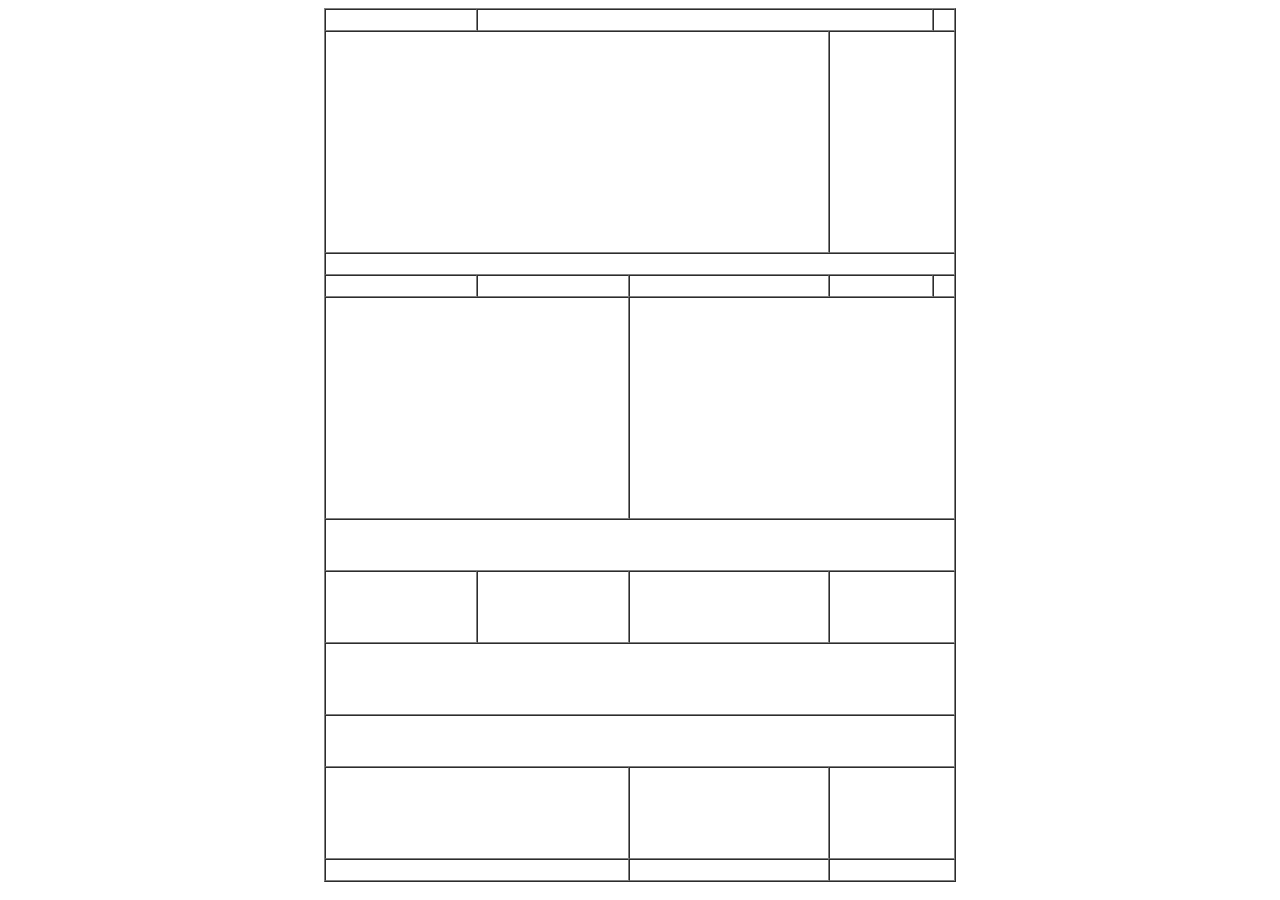
<file: border/index.html>
<!DOCTYPE html>
<html lang="en">
<head>
    <meta charset="UTF-8">
    <meta name="viewport" content="width=device-width, initial-scale=1.0">
    <title>Document</title>
</head>
<body>
    <!-- 5 cols
    12 rol -->

    <table width="50%" border="1px" cellspacing="0" cellpadding="10px" align="center">
        <tr>
            <td width="25%"></td>
            <td colspan="3" width="50%"></td>
            <!-- <td></td> -->
            <!-- <td></td> -->
            <td width="25%"></td>
        </tr>
        <tr>
            <td height="200px" width="60%" colspan="3"></td>
            <!-- <td></td> -->
            <!-- <td></td> -->
            <td height="200px" width="40%" colspan="2"></td>
            <!-- <td></td> -->
        </tr>
        <tr>
            <td colspan="5"></td>
            <!-- <td></td> -->
            <!-- <td></td> -->
            <!-- <td></td> -->
            <!-- <td></td> -->
        </tr>
        <tr>
            <td width="20%"></td>
            <td width="20%"></td>
            <td width="20%"></td>
            <td width="20%"></td>
            <td width="20%"></td>
        </tr>
        <tr>
            <td height="200px" width="30%" colspan="2"></td>
            <!-- <td></td> -->
            <td height="200px" width="70%" colspan="3"></td>
            <!-- <td></td> -->
             <!-- <td></td> -->
        </tr>
        <tr>
            <td height="30px" colspan="5"></td>
            <!-- <td></td> -->
            <!-- <td></td> -->
            <!-- <td></td> -->
            <!-- <td></td> -->
        </tr>
        <tr>
            <td height="50px" width="25%"></td>
            <td height="50px" width="25%"></td>
            <td height="50px" width="25%"></td>
            <td height="50px" colspan="2" width="25%"></td>
            <!-- <td></td> -->
        </tr>
        <tr>
            <td height="50px" colspan="5"></td>
            <!-- <td></td> -->
            <!-- <td></td> -->
            <!-- <td></td> -->
            <!-- <td></td> -->
        </tr>
        <tr>
            <td height="30px" colspan="5"></td>
            <!-- <td></td> -->
            <!-- <td></td> -->
            <!-- <td></td> -->
            <!-- <td></td> -->
        </tr>
        <tr>
            <td height="70px" colspan="2" width="33%"></td>
            <!-- <td></td> -->
            <td height="70px" width="33%"></td>
            <td height="70px" colspan="2" width="33%"></td>
            <!-- <td></td> -->
        </tr>
        <tr>
            <td colspan="2" width="33%"></td>
            <!-- <td></td> -->
            <td width="33%"></td>
            <td colspan="2" width="33%"></td>
            <!-- <td></td> -->
        </tr>
    </table>
</body>
</html>
</file>
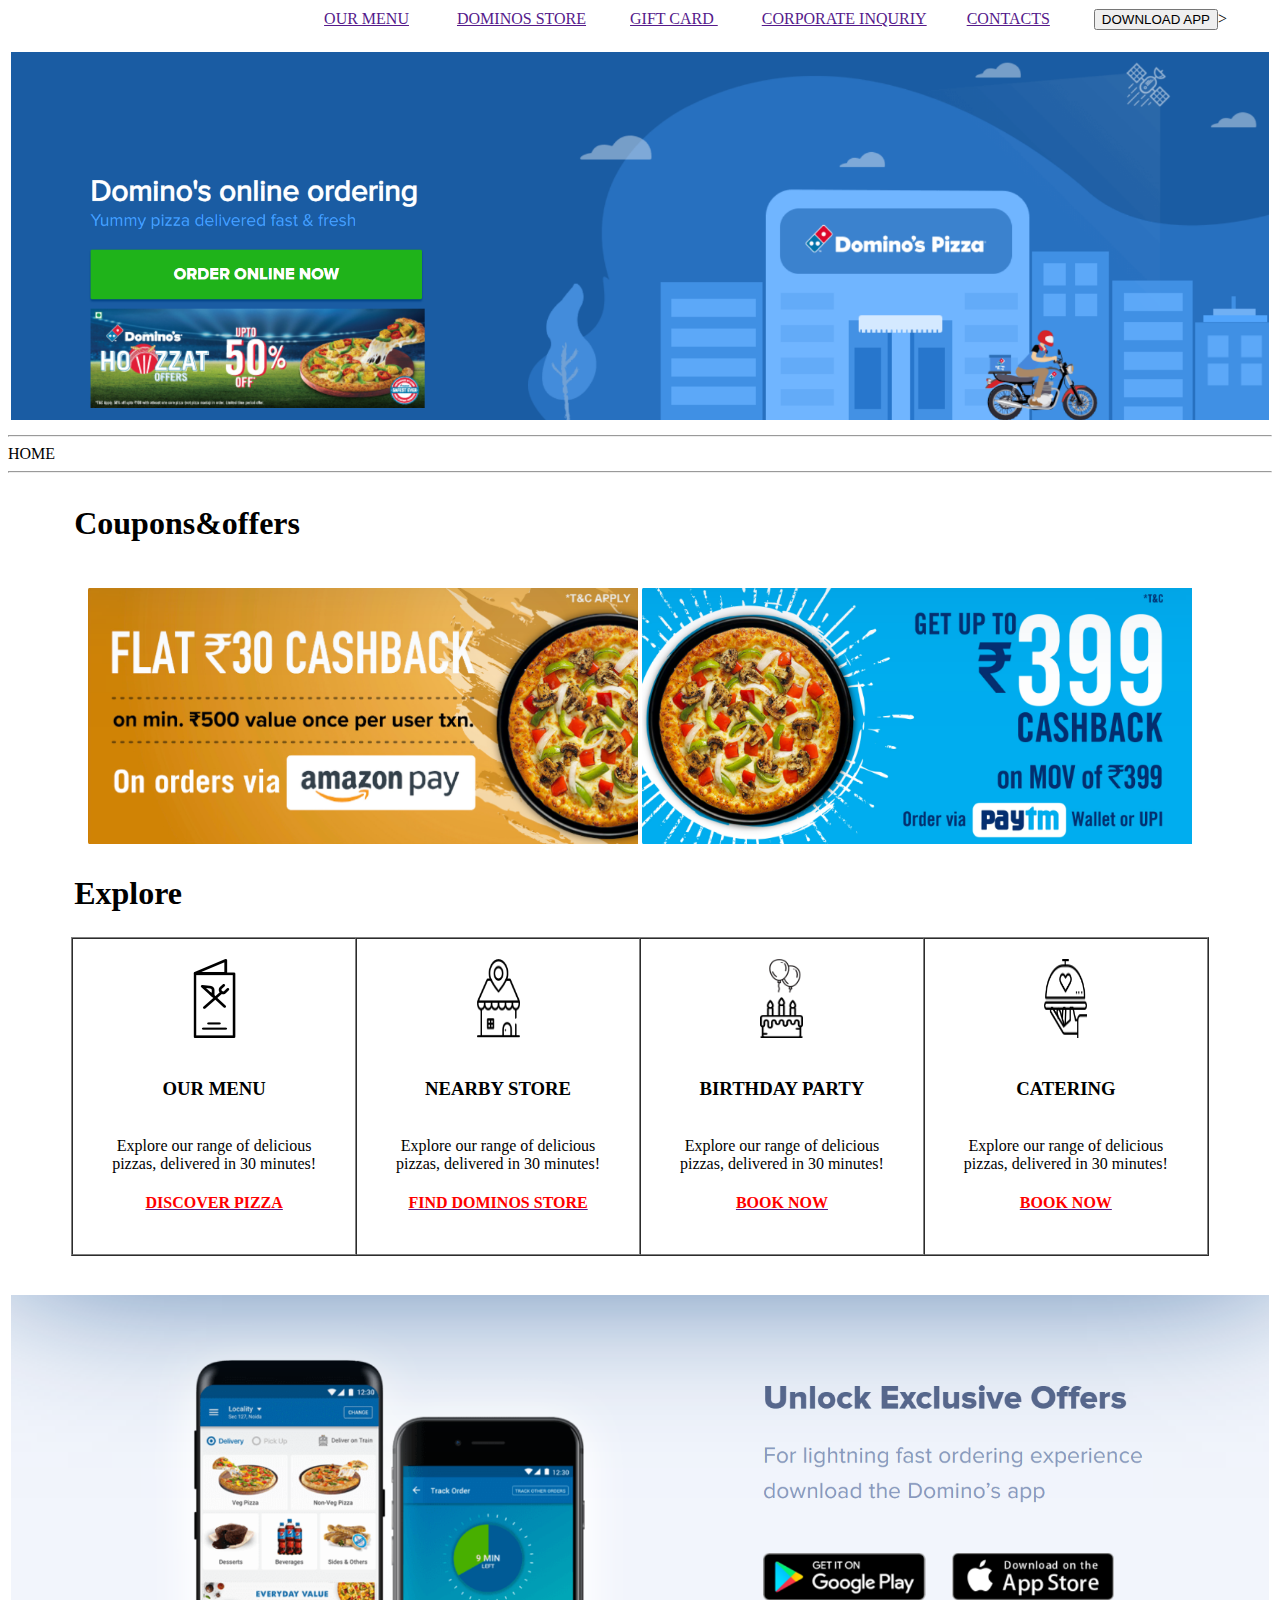
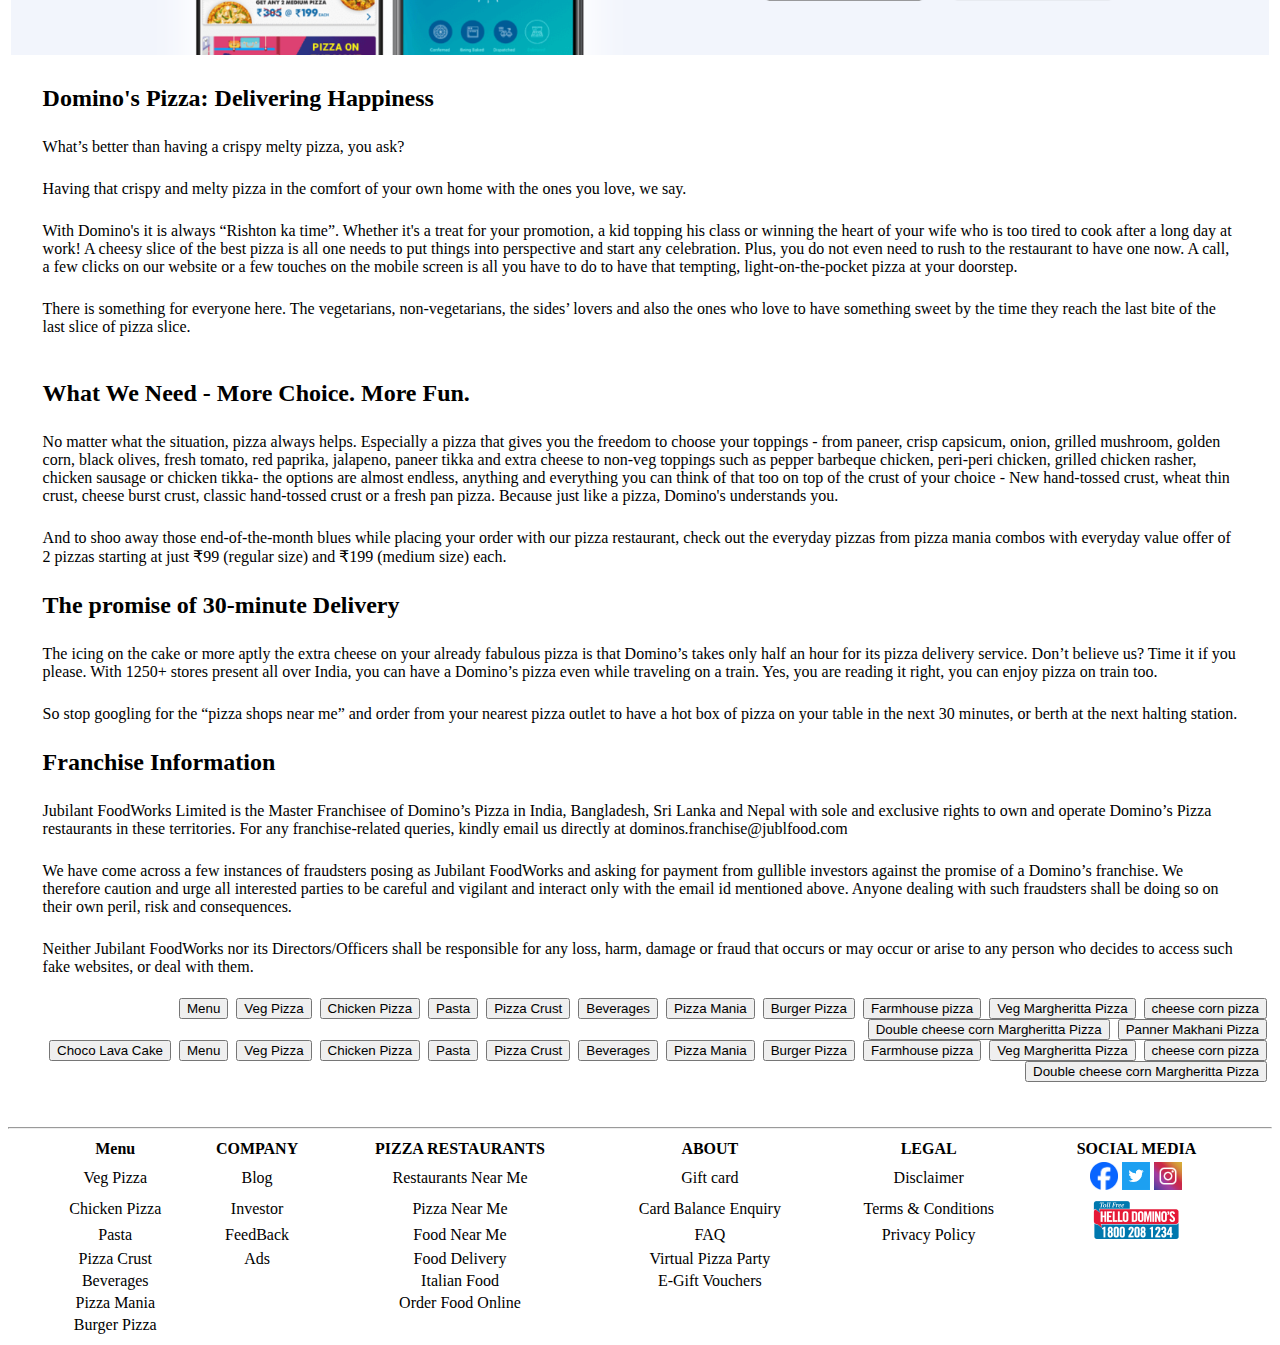
<file: Dominos/index.html>
<!DOCTYPE html>
<html lang="en">
<head>
    <meta charset="UTF-8">
    <meta name="viewport" content="width=device-width, initial-scale=1.0">
    <title>Document</title>
</head>
<body>

    <table cellspacing="0" width="100%">
        <tr align="right">
           <td>
            <a href="">OUR MENU</a>&nbsp; &nbsp; &nbsp;&nbsp;&nbsp;&nbsp;&nbsp;&nbsp;&nbsp;
            <a href="">DOMINOS STORE</a>&nbsp; &nbsp; &nbsp;&nbsp;&nbsp;&nbsp;&nbsp;&nbsp;
            <a href="">GIFT CARD </a>&nbsp; &nbsp; &nbsp;&nbsp;&nbsp;&nbsp;&nbsp;&nbsp;
            <a href="">CORPORATE INQURIY</a>&nbsp; &nbsp; &nbsp;&nbsp;&nbsp;&nbsp;&nbsp;
            <a href="">CONTACTS</a>&nbsp; &nbsp; &nbsp;&nbsp;&nbsp;&nbsp;&nbsp;&nbsp;
            <button>DOWNLOAD APP</button>>&nbsp; &nbsp; &nbsp;&nbsp;&nbsp;&nbsp;&nbsp;&nbsp;&nbsp;
          </td>
       </tr> 
       
        <table> <br>
        <tr>
            <td>
                <img src="img/Img-1.png" alt="" width="100%">
            </td>
        </tr>
      </table> 
      
      <hr>
      <tr>
        <td>HOME</td>
      </tr>
      <hr>

      <table width="90%" align="center"> 
        <tr>
            <td><h1>Coupons&offers</h1></d>
        </tr>
      </table>

      <table width="80%" align="center">
        <tr">
            <td> <img src="img/Img-2.png" alt=""height="256px" width="550px"></td>&nbsp;
            <td><img src="img/Img-3.png" alt="" height="256px" width="550px"></td>&nbsp;
        </tr>
      </table>

      <table width="90%"  align="center"> 
        <tr>
            <td> <h1>Explore</h1></td>
        </tr>
      </table>

      <table width="90%" align="center" border="1px" cellspacing="0" cellpadding="20px">
        <tr align="center">
            <td width="25%">
                <img src="img/Img-4.png" alt="" height="79px" width="43px">
                <br><br>
                <h3>OUR MENU</h3>
                <br>
                Explore our range of delicious pizzas, delivered in 30 minutes! 
                <br>
                <a href=""><h4><font color="red">DISCOVER PIZZA</font></h4></a> 
            </td> 
            
            <td width="25%">
              <img src="img/Img-5.png" alt="" height="79px" width="43px">
              <br><br>
              <h3>NEARBY STORE</h3>
              <br>
              Explore our range of delicious pizzas, delivered in 30 minutes! 
              <br>
              <a href=""><h4><font color="red">FIND DOMINOS STORE</font></h4></a> 
          </td> 

          <td width="25%">
              <img src="img/Img-6.png" alt="" height="79px" width="43px">
              <br><br>
              <h3>BIRTHDAY PARTY</h3>
              <br>
              Explore our range of delicious pizzas, delivered in 30 minutes! 
              <br>
              <a href=""><h4><font color="red">BOOK NOW</font></h4></a> 
          </td> 

          <td width="25%">
              <img src="img/Img-7.png" alt="" height="79px" width="43px">
              <br><br>
              <h3>CATERING</h3>
              <br>
              Explore our range of delicious pizzas, delivered in 30 minutes!
              <br>
              <a href=""><h4><font color="red">BOOK NOW</font></h4></a>
              
          </td> 
      </tr>
  </table>
     <br><br>
      <table>
        <tr>
           <td><img src="img/Img-8.png" alt="" width="100%"></td>
        </tr>
     </table>
   
     <table width="95%" align="center">
      <tr>
         <td><h2>Domino's Pizza: Delivering Happiness</h2></td>
      </tr>
  </table>

  <table width="95%" align="center">
      <tr>
         <td> What’s better than having a crispy melty pizza, you ask? </td>
      </tr>
  </table>

  <br>
  
  <table width="95%" align="center">
      <tr>
         <td>Having that crispy and melty pizza in the comfort of your own home with the ones you love, we say.</td>
      </tr>
  </table>

  <br>
  
  <table width="95%" align="center">
      <tr>
          <td>With Domino's it is always “Rishton ka time”. Whether it's a treat for your promotion, a kid topping his class or winning the
             heart of your wife who is too tired to cook after a long day at work! A cheesy slice of the best pizza is all one needs to put
              things into perspective and start any celebration. Plus, you do not even need to rush to the restaurant to have one now. A call,
               a few clicks on our website or a few touches on the mobile screen is all you have to do to have that tempting, light-on-the-pocket
                pizza at your doorstep.</td>
      </tr>
   </table> 
   
   <br>

   <table width="95%" align="center">
      <tr>
          <td>There is something for everyone here. The vegetarians, non-vegetarians, the sides’ lovers and also the ones who love to have 
            something sweet by the time they reach the last bite of the last slice of pizza slice.</td>
      </tr>
  </table>  

  <br>

  <table width="95%" align="center">
      <tr>
         <td><h2> What We Need - More Choice. More Fun.</h2></td>
      </tr>
  </table>

  <table width="95%" align="center">
      <tr>
         <td> No matter what the situation, pizza always helps. Especially a pizza that gives you the freedom to choose your toppings - 
          from paneer, crisp capsicum, onion, grilled mushroom, golden corn, black olives, fresh tomato, red paprika, jalapeno, paneer 
          tikka and extra cheese to non-veg toppings such as pepper barbeque chicken, peri-peri chicken, grilled chicken rasher, chicken
           sausage or chicken tikka- the options are almost endless, anything and everything you can think of that too on top of the crust
            of your choice - New hand-tossed crust, wheat thin crust, cheese burst crust, classic hand-tossed crust or a fresh pan pizza.
             Because just like a pizza, Domino's understands you. </td>
      </tr>
  </table>

  <br>

  <table width="95%" align="center">
      <tr>
         <td>And to shoo away those end-of-the-month blues while placing your order with our pizza restaurant, check out the everyday pizzas 
          from pizza mania combos with everyday value offer of 2 pizzas starting at just ₹99 (regular size) and ₹199 (medium size) each. </td>
      </tr>
  </table>

  <table width="95%" align="center">
      <tr>
         <td> <h2> The promise of 30-minute Delivery </h2> </td>
      </tr>
  </table>

  <table width="95%" align="center">
      <tr>
         <td> The icing on the cake or more aptly the extra cheese on your already fabulous pizza is that Domino’s takes only half an hour for
           its pizza delivery service. Don’t believe us? Time it if you please. With 1250+ stores present all over India, you can have a Domino’s
            pizza even while traveling on a train. Yes, you are reading it right, you can enjoy pizza on train too.</td>
      </tr>
  </table>

  <br>

  <table width="95%" align="center">
      <tr>
         <td>So stop googling for the “pizza shops near me” and order from your nearest pizza outlet to have a hot box of pizza on your table 
          in the next 30 minutes, or berth at the next halting station.</td>
      </tr>
  </table>

  <table width="95%" align="center">
      <tr>
         <td> <h2> Franchise Information </h2> </td>
      </tr>
  </table>


  <table width="95%" align="center">
      <tr>
         <td>Jubilant FoodWorks Limited is the Master Franchisee of Domino’s Pizza in India, Bangladesh, Sri Lanka and Nepal with sole and
           exclusive rights to own and operate Domino’s Pizza restaurants in these territories. For any franchise-related queries, kindly 
           email us directly at dominos.franchise@jublfood.com </td>
      </tr>
  </table>

  <br>

  <table width="95%" align="center">
      <tr>
         <td> We have come across a few instances of fraudsters posing as Jubilant FoodWorks and asking for payment from gullible investors
           against the promise of a Domino’s franchise. We therefore caution and urge all interested parties to be careful and vigilant and
            interact only with the email id mentioned above. Anyone dealing with such fraudsters shall be doing so on their own peril, risk 
            and consequences. </td>
      </tr>
  </table>

  <br>

  <table width="95%" align="center">
      <tr>
         <td> Neither Jubilant FoodWorks nor its Directors/Officers shall be responsible for any loss, harm, damage or fraud that occurs or 
          may occur or arise to any person who decides to access such fake websites, or deal with them. </td>
      </tr>
  </table>

  <br>
        
    <table cellspacing="0" width="100%">
      <tr align="right">
         <td>
          <button>Menu</button>&nbsp; 
          <button>Veg Pizza</button>&nbsp; 
          <button>Chicken Pizza</button>&nbsp; 
          <button>Pasta</button>&nbsp; 
          <button>Pizza Crust</button>&nbsp; 
          <button>Beverages</button>&nbsp; 
          <button>Pizza Mania</button>&nbsp; 
          <button>Burger Pizza</button>&nbsp; 
          <button>Farmhouse pizza</button>&nbsp; 
          <button>Veg Margheritta Pizza</button>&nbsp; 
          <button>cheese corn pizza</button>&nbsp; 
          <button> Double cheese corn Margheritta Pizza</button>&nbsp; 
          <button> Panner Makhani Pizza</button>&nbsp; <br>
          <button>Choco Lava Cake</button>&nbsp;
          <button>Menu</button>&nbsp; 
          <button>Veg Pizza</button>&nbsp; 
          <button>Chicken Pizza</button>&nbsp; 
          <button>Pasta</button>&nbsp; 
          <button>Pizza Crust</button>&nbsp; 
          <button>Beverages</button>&nbsp; 
          <button>Pizza Mania</button>&nbsp; 
          <button>Burger Pizza</button>&nbsp; 
          <button>Farmhouse pizza</button>&nbsp; 
          <button>Veg Margheritta Pizza</button>&nbsp; 
          <button>cheese corn pizza</button>&nbsp; 
          <button> Double cheese corn Margheritta Pizza</button>&nbsp; 
        </td>
     </tr>
     </table><br> <br>


      <hr><table width="95%" align="center">
      <tr>
          <th>Menu</th>
          <th>COMPANY</th>
          <th>PIZZA RESTAURANTS</th>
          <th>ABOUT</th>
          <th>LEGAL</th>
          <th>SOCIAL MEDIA</th>
      </tr>
      <tr align="center">
          <td>Veg Pizza</td>
          <td>Blog</td>
          <td>Restaurants Near Me</td>
          <td>Gift card</td>
          <td>Disclaimer</td>
          <td>
              <img src="img/facebook.png" alt="" height="28px" width="28px">
              <img src="img/twitter.png" alt="" height="28px" width="28px">
              <img src="img/instagram.webp" alt="" height="28px" width="28px">
          </td>
      </tr>
      <tr align="center">
          <td>Chicken Pizza</td>
          <td>Investor</td>
          <td>Pizza Near Me</td>
          <td>Card Balance Enquiry</td>
          <td>Terms & Conditions</td>
          <td rowspan="2">
              <img src="img/logo-2.png" alt="" height="44px" width="128px">
          </td>
      </tr>
      <tr align="center">
          <td>Pasta</td>
          <td>FeedBack</td>
          <td>Food Near Me</td>
          <td>FAQ</td>
          <td>Privacy Policy</td>
        
      </tr>
      <tr align="center">
          <td>Pizza Crust</td>
          <td>Ads</td>
          <td>Food Delivery</td>
          <td>Virtual Pizza Party</td>
      </tr>
      <tr align="center">
          <td>Beverages</td>
          <td></td>
          <td>Italian Food</td>
          <td>E-Gift Vouchers</td>
      </tr>
      <tr align="center">
              <td>Pizza Mania</td>
              <td></td>
              <td>Order Food Online</td>
      </tr>
      <tr align="center">
          <td>Burger Pizza</td>
      </tr>
  </table>

 

     
      
</body>
</html
</file>
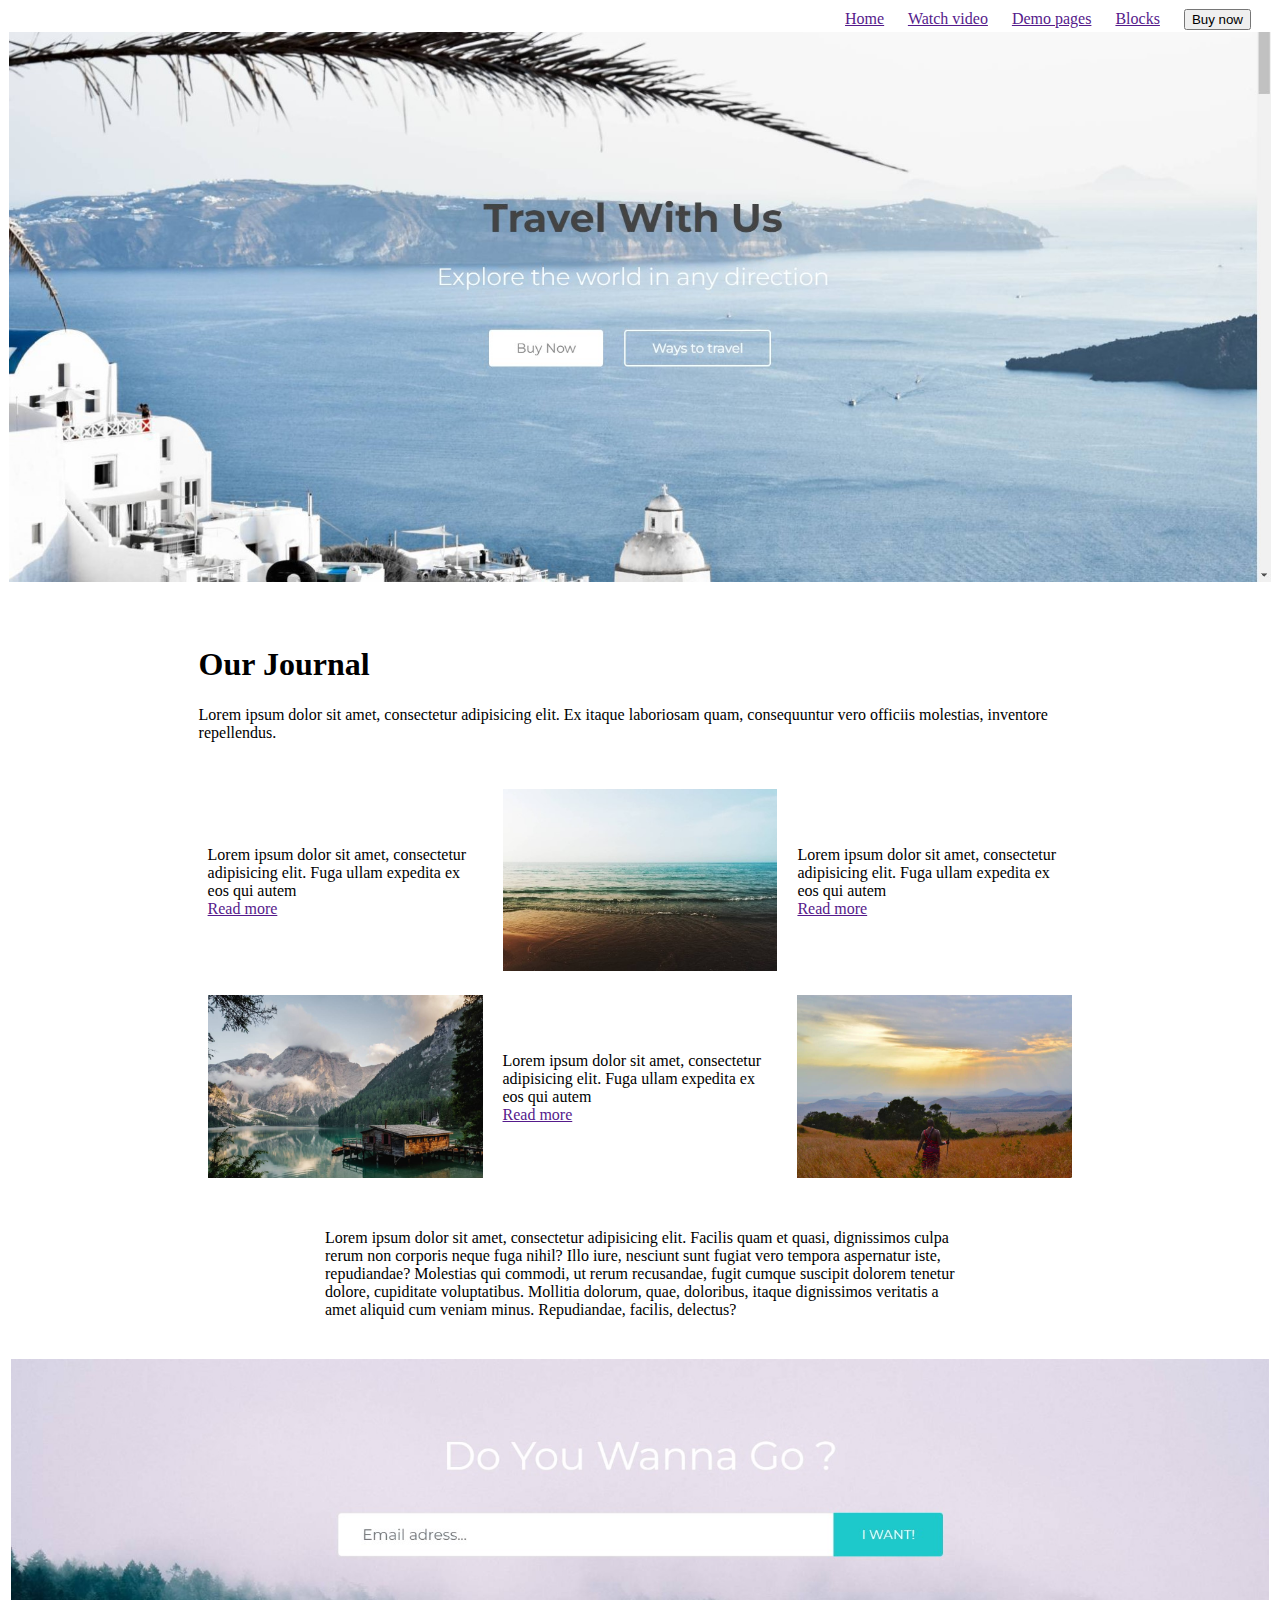
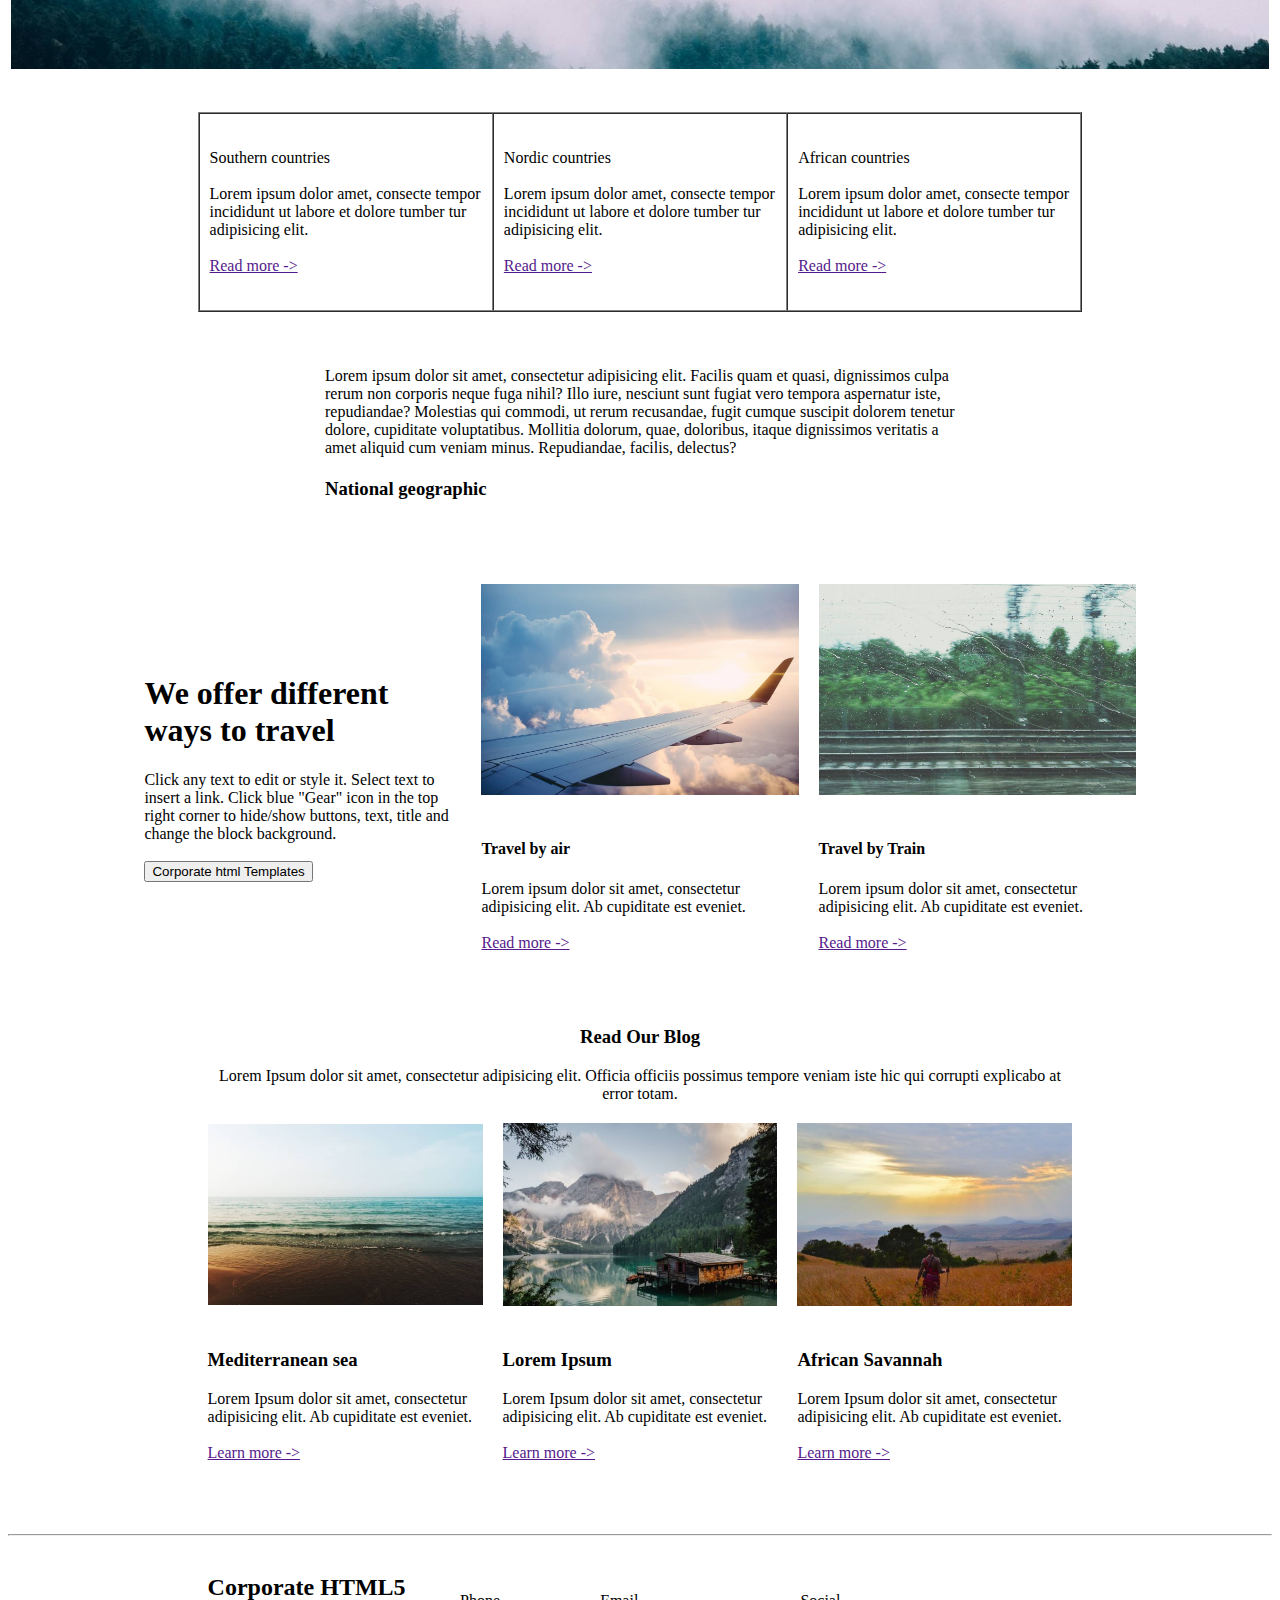
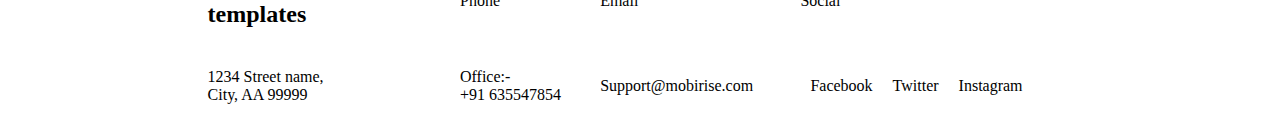
<file: travel/index.html>
<!DOCTYPE html>
<html lang="en">
<head>
    <meta charset="UTF-8">
    <meta name="viewport" content="width=device-width, initial-scale=1.0">
    <title>Document</title>
</head>
<body>

       <table cellspacing="0" width="100%">
          <tr align="right">
             <td>
              <a href="">Home</a>&nbsp; &nbsp; &nbsp;
              <a href="">Watch video</a>&nbsp; &nbsp; &nbsp;
              <a href="">Demo pages</a>&nbsp; &nbsp; &nbsp;
              <a href="">Blocks</a>&nbsp; &nbsp; &nbsp;
              <button>Buy now</button>&nbsp; &nbsp; &nbsp;
            </td>
         </tr>
      <tr>
          <td>
              <img src="img/img1.jpg" width="100%">
          </td>
      </tr>
  </table>

  <br><br>

  <table cellspacing="0" width="70%" align="center">
      <tr>
          <td><h1>Our Journal</h1></td>
      </tr>
      <tr>
          <td>Lorem ipsum dolor sit amet, consectetur adipisicing elit. Ex itaque laboriosam quam,
              consequuntur vero officiis molestias, inventore repellendus.</td>
      </tr>
  </table>

      <br><br>

  <table cellspacing="0" cellpadding="10px" width="70%" align="center">
      <tr>
          <td width="30%">Lorem ipsum dolor sit amet, consectetur adipisicing elit. Fuga ullam expedita ex eos qui autem
              <br>
              <a href="">Read more</a>
          </td>
          <td width="30%">
              <img src="img/img2.jpg" alt="" width="100%">
          </td>
          <td width="30%">Lorem ipsum dolor sit amet, consectetur adipisicing elit. Fuga ullam expedita ex eos qui autem
              <br>
              <a href="">Read more</a>
          </td>
      </tr>
      <tr>
          <td width="30%">
              <img src="img/img6.png" alt="" width="100%">
          </td>
          <td width="30%">Lorem ipsum dolor sit amet, consectetur adipisicing elit. Fuga ullam expedita ex eos qui autem
              <br>
              
              <a href="">Read more</a>
          </td>
          <td width="30%">
              <img src="img/img7.png" alt="" width="100%">
          </td>
      </tr>
  </table>

  <br><br>

  <table cellspacing="0" width="50%" align="center">
      <tr>
          <td> Lorem ipsum dolor sit amet, consectetur adipisicing elit. Facilis quam et quasi, dignissimos culpa rerum non corporis neque fuga nihil? Illo iure, nesciunt sunt fugiat vero tempora aspernatur iste, repudiandae? Molestias qui commodi, ut rerum recusandae, fugit cumque suscipit dolorem tenetur dolore, cupiditate voluptatibus. Mollitia dolorum, quae, doloribus, itaque dignissimos veritatis a amet aliquid cum veniam minus. Repudiandae, facilis, delectus?</td>
      </tr>
  </table>

  <br><br>

  <table width="100%">
      <tr>
          <td><img src="img/img3.jpg" alt="" width="100%"></td>
      </tr>
  </table>

  <br><br>

  <table border="1px" cellspacing="0" cellpadding="10px" width="70%" height="200px" align="center">
      <tr>
          <td>

              Southern countries<br><br>

              Lorem ipsum dolor amet, consecte tempor incididunt ut labore et dolore tumber tur adipisicing elit.<br><br>

              <a href="">Read more -></a>
          </td>
          <td>

             Nordic countries<br><br>

              Lorem ipsum dolor amet, consecte tempor incididunt ut labore et dolore tumber tur adipisicing elit.<br><br>

              <a href="">Read more -></a>
          </td>
          <td>
          
            African countries<br><br>

              Lorem ipsum dolor amet, consecte tempor incididunt ut labore et dolore tumber tur adipisicing elit.<br><br>

              <a href="">Read more -></a>
          </td>
      </tr>
  </table>

  <br><br><br>

  <table cellspacing="0" width="50%" align="center">
      <tr>
          <td> Lorem ipsum dolor sit amet, consectetur adipisicing elit. Facilis quam et quasi, dignissimos culpa rerum non corporis neque fuga nihil? Illo iure, nesciunt sunt fugiat vero tempora aspernatur iste, repudiandae? Molestias qui commodi, ut rerum recusandae, fugit cumque suscipit dolorem tenetur dolore, cupiditate voluptatibus. Mollitia dolorum, quae, doloribus, itaque dignissimos veritatis a amet aliquid cum veniam minus. Repudiandae, facilis, delectus?</td>
      </tr>
      <tr>
          <td><h3>National geographic</h3></td>
      </tr>
  </table>

  <br><br><br>

  <table cellspacing="0" cellpadding="10px" width="80%" align="center">
      <tr>
          <td width="30%" rowspan="2" align="top">
              <h1>We offer different ways to travel</h1>

              Click any text to edit or style it. Select text to insert a link. Click blue "Gear" icon in the top right corner to hide/show buttons, text, title and change the block background. <br><br>

              <button>Corporate html Templates</button>
          </td>
          <td width="30%">
              <img src="img/img4.jpg" alt="Plane" width="100%">
          </td>
          <td width="30%">
              <img src="img/img5" alt="Train(Rain)" width="100%">
          </td>
      </tr>
      <tr>
          <td>
              <h4>Travel by air</h4>

              Lorem ipsum dolor sit amet, consectetur adipisicing elit. Ab cupiditate est eveniet. <br><br>

              <a href="">Read more -></a>
          </td>
          <td>
              <h4>Travel by Train</h4>

              Lorem ipsum dolor sit amet, consectetur adipisicing elit. Ab cupiditate est eveniet. <br><br>

              <a href="">Read more -></a>
          </td>
      </tr>
  </table>

  <br><br>

  <table cellspacing="0" cellpadding="10px" align="center" width="70%">
      <tr>
          <td colspan="3" align="center">
              <h3>Read Our Blog</h3>
                  Lorem Ipsum dolor sit amet, consectetur adipisicing elit. Officia officiis possimus
                  tempore veniam iste hic qui corrupti explicabo at error totam.
          </td>
      </tr>
      <tr>
          <td width="30%">
              <img src="img/img2.jpg" alt="" width="100%">
          </td>
          <td width="30%">
              <img src="img/img6.jpg" alt="" width="100%">
          </td>
          <td width="30%">
              <img src="img/img7.jpg" alt="" width="100%">
          </td>
      </tr>
      <tr>
          <td>
              <h3>Mediterranean sea</h3>
              Lorem Ipsum dolor sit amet, consectetur adipisicing elit. Ab cupiditate est eveniet. <br><br>

              <a href="">Learn more -></a>
          </td>
          <td>
              <h3>Lorem Ipsum</h3>
              Lorem Ipsum dolor sit amet, consectetur adipisicing elit. Ab cupiditate est eveniet. <br><br>

              <a href="">Learn more -></a>
          </td>
          <td>
              <h3>African Savannah</h3>
              Lorem Ipsum dolor sit amet, consectetur adipisicing elit. Ab cupiditate est eveniet. <br><br>

              <a href="">Learn more -></a>
          </td>
      </tr>
  </table>

    <br><br><br>

    <hr> <table cellspacing="0" cellpadding="10px" width="70%" align="center">
    <tr>
          <td><h2>Corporate HTML5<br>templates</h2></td>
          <td>Phone</td>
          <td>Email</td>
          <td>Social</td>
      </tr>
      <tr>
          <td>1234 Street name,<br>City, AA 99999</td>
          <td>Office:- <br> +91 635547854 </td>
          <td>Support@mobirise.com </td>
          <td>
              <table cellspacing="0" cellpadding="10px">
                  <tr>
                      <td>Facebook</td>
                      <td>Twitter</td>
                      <td>Instagram</td>
                  </tr>
              </table>
          </td>
      </tr>
  </table>
       
</body>
</html>
</file>
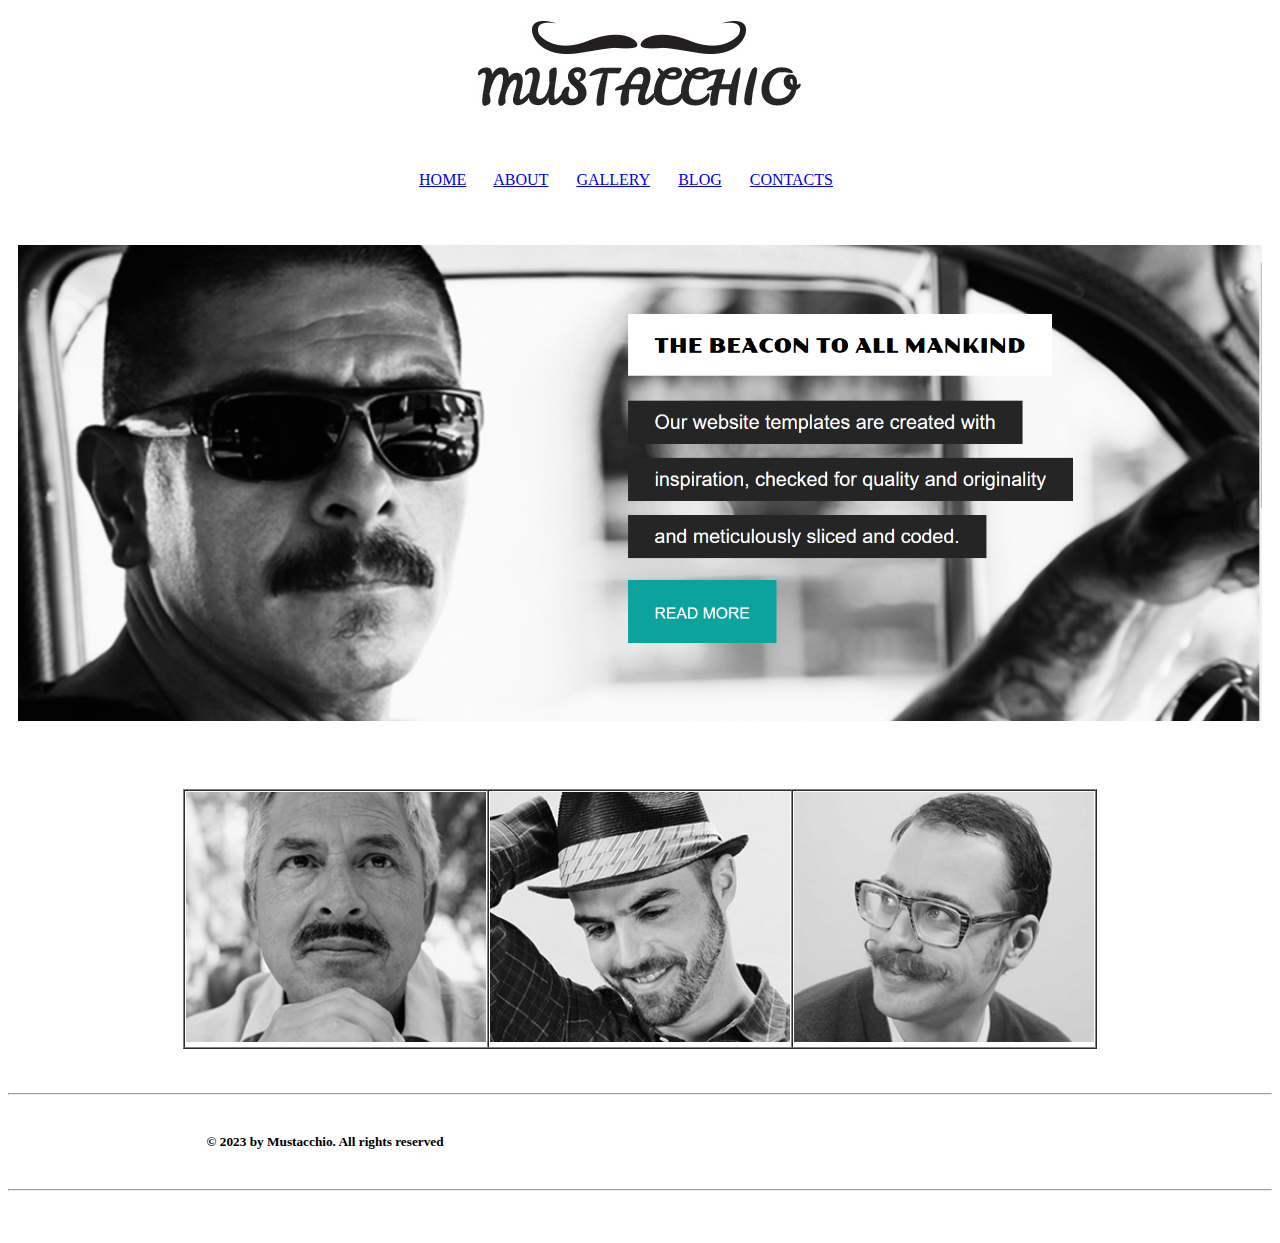
<file: mustache/mustache/index.html>
<!DOCTYPE html>
<html lang="en">
<head>
    <meta charset="UTF-8">
    <meta name="viewport" content="width=device-width, initial-scale=1.0">
    <title>Mustache Enthusiast</title>
</head>
<body>
   
    <table cellspacing="0" cellpadding="10px" width="100%">
        <!-- Header Row -->
        <tr align="center">
            <td> <img src="img/logo.jpg" alt=""></td>
        </tr>
        </table>
        <br><br>
        <table cellspacing="0" cellpadding="10px" width="100%">
        <tr align="center"> 
            <td>
             <a href="index.html">HOME</a>&nbsp; &nbsp; &nbsp;&nbsp;
             <a href="aboutpage.html">ABOUT</a>&nbsp; &nbsp; &nbsp;&nbsp;
             <a href="gallerypage.html">GALLERY</a>&nbsp; &nbsp; &nbsp;&nbsp;
             <a href="blogpage.html">BLOG</a>&nbsp; &nbsp; &nbsp;&nbsp;
             <a href="contactpage.html">CONTACTS</a>&nbsp; &nbsp; &nbsp;&nbsp;&nbsp;
           </td>
        </tr> 
    </table>
  <br><br>
    <table cellspacing="0" cellpadding="10px" width="100%">
        <tr>
            <td>
                <img src="img/the beacon.png" alt="" width="100%">
            </td>
        </tr>
    </table>
    <br><br>
    <table align="center" border="1px" cellspacing="0"  width="70%" >
        <tr >
            <td><img src="img/the-father.jpg" alt="" height="250px" width="300px"></td>&nbsp;
            <td><img src="img/the-actor.jpg" alt="" height="250px" width="300px"></td>&nbsp;
            <td><img src="img/the-nerd.jpg" alt="" height="250px" width="300px"></td>&nbsp;
        </tr>
    </table>
    <br><br>
    <hr>
          <table align="center" cellpadding="7px" width="70%">
            <tr>
                <td><h5>© 2023 by Mustacchio. All rights reserved</h5></td>
            </tr>
          </table>
          <hr>
          <br><br>
</body>
</html>
</file>
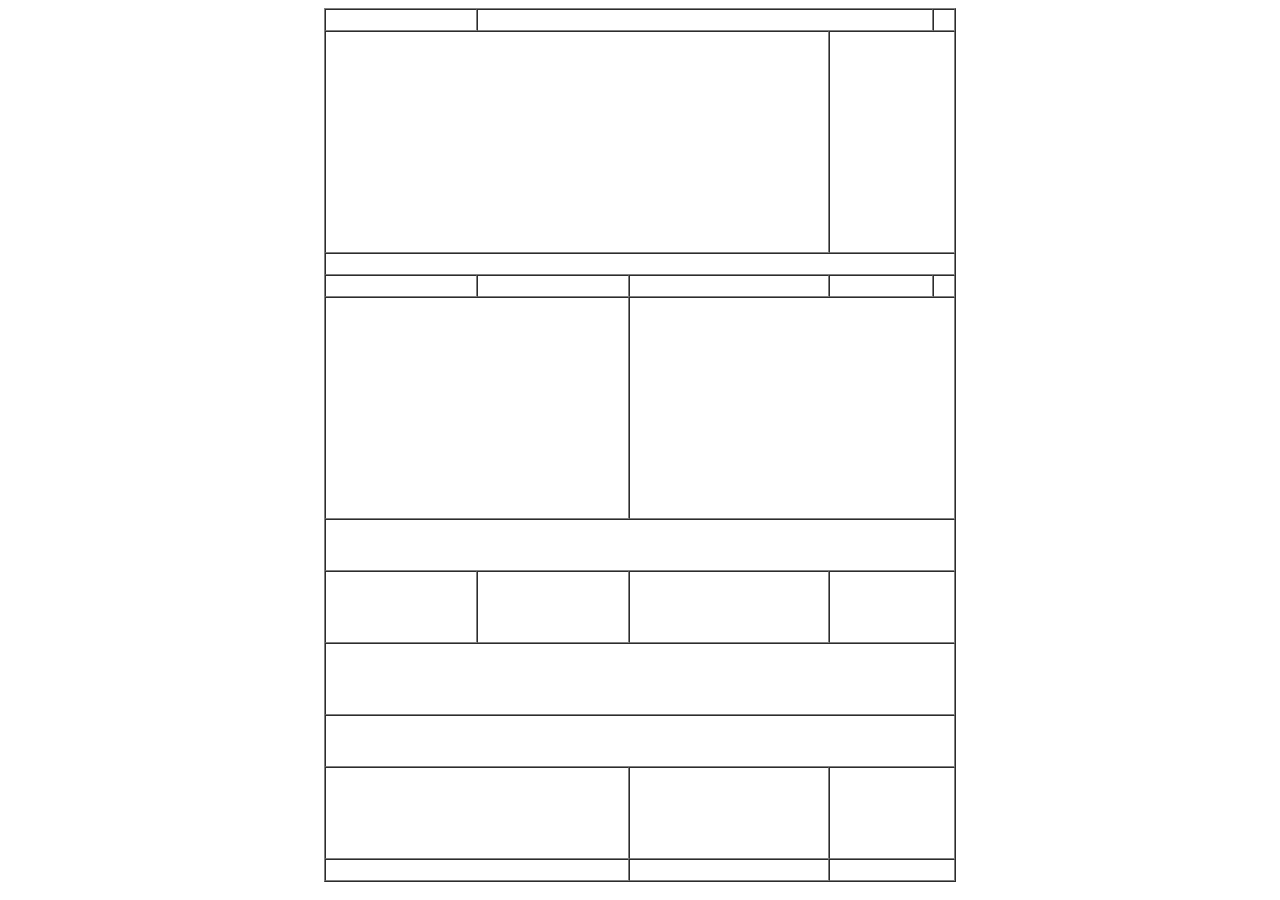
<file: border/borderweb/borderweb/index.html>
<!DOCTYPE html>
<html lang="en">

<head>
    <meta charset="UTF-8">
    <meta name="viewport" content="width=device-width, initial-scale=1.0">
    <title>Document</title>
</head>

<body>

    <table width="50%" border="1px" cellspacing="0" cellpadding="10px" align="center">
        <tr>
            <td width="25%"></td>
            <td colspan="3" width="50%"></td>
            <td width="25%"></td>
        </tr>
        <tr>
            <td height="200px" width="60%" colspan="3"></td>
            <td height="200px" width="40%" colspan="2"></td>

        </tr>
        <tr>
            <td colspan="5"></td>

        </tr>
        <tr>
            <td width="20%"></td>
            <td width="20%"></td>
            <td width="20%"></td>
            <td width="20%"></td>
            <td width="20%"></td>
        </tr>
        <tr>
            <td height="200px" width="30%" colspan="2"></td>
            <td height="200px" width="70%" colspan="3"></td>
        </tr>
        <tr>
            <td height="30px" colspan="5"></td>

        </tr>
        <tr>
            <td height="50px" width="25%"></td>
            <td height="50px" width="25%"></td>
            <td height="50px" width="25%"></td>
            <td height="50px" colspan="2" width="25%"></td>

        </tr>
        <tr>
            <td height="50px" colspan="5"></td>

        </tr>
        <tr>
            <td height="30px" colspan="5"></td>

        </tr>
        <tr>
            <td height="70px" colspan="2" width="33%"></td>
            <td height="70px" width="33%"></td>
            <td height="70px" colspan="2" width="33%"></td>

        </tr>
        <tr>
            <td colspan="2" width="33%"></td>
            <td width="33%"></td>
            <td colspan="2" width="33%"></td>

        </tr>
    </table>
</body>

</html>
</file>
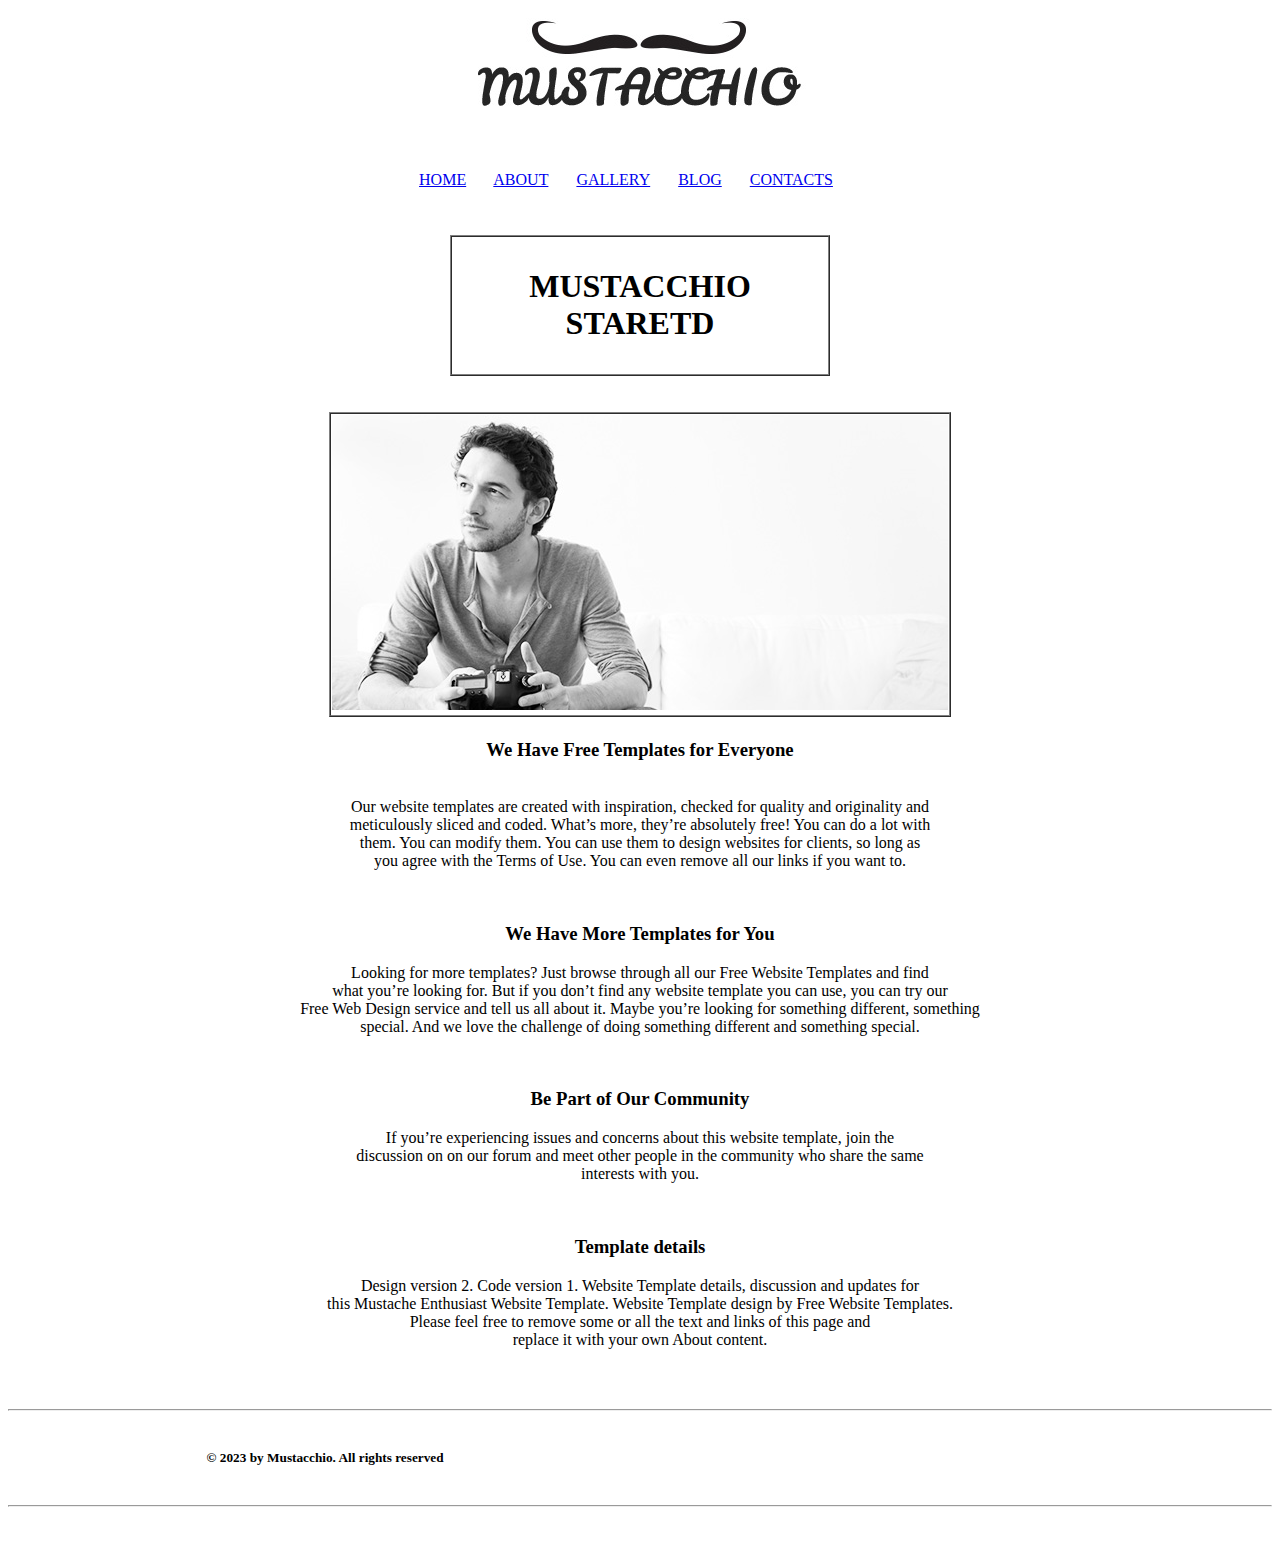
<file: mustache/mustache/aboutpage.html>
<!DOCTYPE html>
<html lang="en">
<head>
    <meta charset="UTF-8">
    <meta name="viewport" content="width=device-width, initial-scale=1.0">
    <title>Document</title>
</head>
<body>
       
        <table cellspacing="0" cellpadding="10px" width="100%">
            <!-- Header Row -->
            <tr align="center">
                <td> <img src="img/logo.jpg" alt=""></td>
            </tr>
            </table>
            <br><br>
    
            <table cellspacing="0" cellpadding="10px" width="100%">
                <tr align="center"> 
                    <td>
                     <a href="index.html">HOME</a>&nbsp; &nbsp; &nbsp;&nbsp;
                     <a href="aboutpage.html">ABOUT</a>&nbsp; &nbsp; &nbsp;&nbsp;
                     <a href="gallerypage.html">GALLERY</a>&nbsp; &nbsp; &nbsp;&nbsp;
                     <a href="blogpage.html">BLOG</a>&nbsp; &nbsp; &nbsp;&nbsp;
                     <a href="contactpage.html">CONTACTS</a>&nbsp; &nbsp; &nbsp;&nbsp;&nbsp;
                   </td>
                </tr> 
            </table>
          <br><br>
   
           <center>
          <table border=1px cellspacing="0" cellpadding="10px" width="30%">
            <tr align="center"> 
                <td>
                     <h1>MUSTACCHIO STARETD</h1>
               </td>
            </tr> 
        </table>
    </center>
      <br><br>
    
       <center>
      <table border="1px" cellspacing="0">
        <tr>
            <td> <img src="img/photographer.jpg" alt=""> </td>
        </tr>
      </table>
    </center>
 
    <center>
    <table>
        <tr>
            <td><h3>We Have Free Templates for Everyone </h3></td>
        </tr>
    </table>

    <p>Our website templates are created with inspiration, checked for quality and originality and <br>
         meticulously sliced and coded. What’s more, they’re absolutely free! You can do a lot with <br>them. 
         You can modify them. You can use them to design websites for clients, so long as <br>you agree with the Terms of Use.
          You can even remove all our links if you want to.</p>

          <br>
          <h3>We Have More Templates for You</h3>
          <p>Looking for more templates? Just browse through all our Free Website Templates and find <br>
             what you’re looking for. But if you don’t find any website template you can use, you can try
             our <br> Free  Web Design service and tell us all about it. Maybe you’re looking for something different, something <br>
              special. And we love the challenge of doing something different and something special.
          </p>
          <br>
          <h3>Be Part of Our Community</h3>
          <p>
            If you’re experiencing issues and concerns about this website template, join the <br>
            discussion on on our forum and meet other people in the community who share the same <br>
            interests with you.
          </p>
          <br>
          <h3>Template details</h3>
          <p>
            Design version 2. Code version 1. Website Template details, discussion and updates for <br>
             this Mustache Enthusiast Website Template. Website Template design by Free Website Templates. <br>
            Please feel free to remove some or all the text and links of this page and <br>
             replace it with your own About content.
          </p>
</center>
<br><br>
    <hr>
          <table align="center" cellpadding="7px" width="70%">
            <tr>
                <td><h5>© 2023 by Mustacchio. All rights reserved</h5></td>
            </tr>
          </table>
          <hr>
          <br><br>


</body>
</html>
</file>
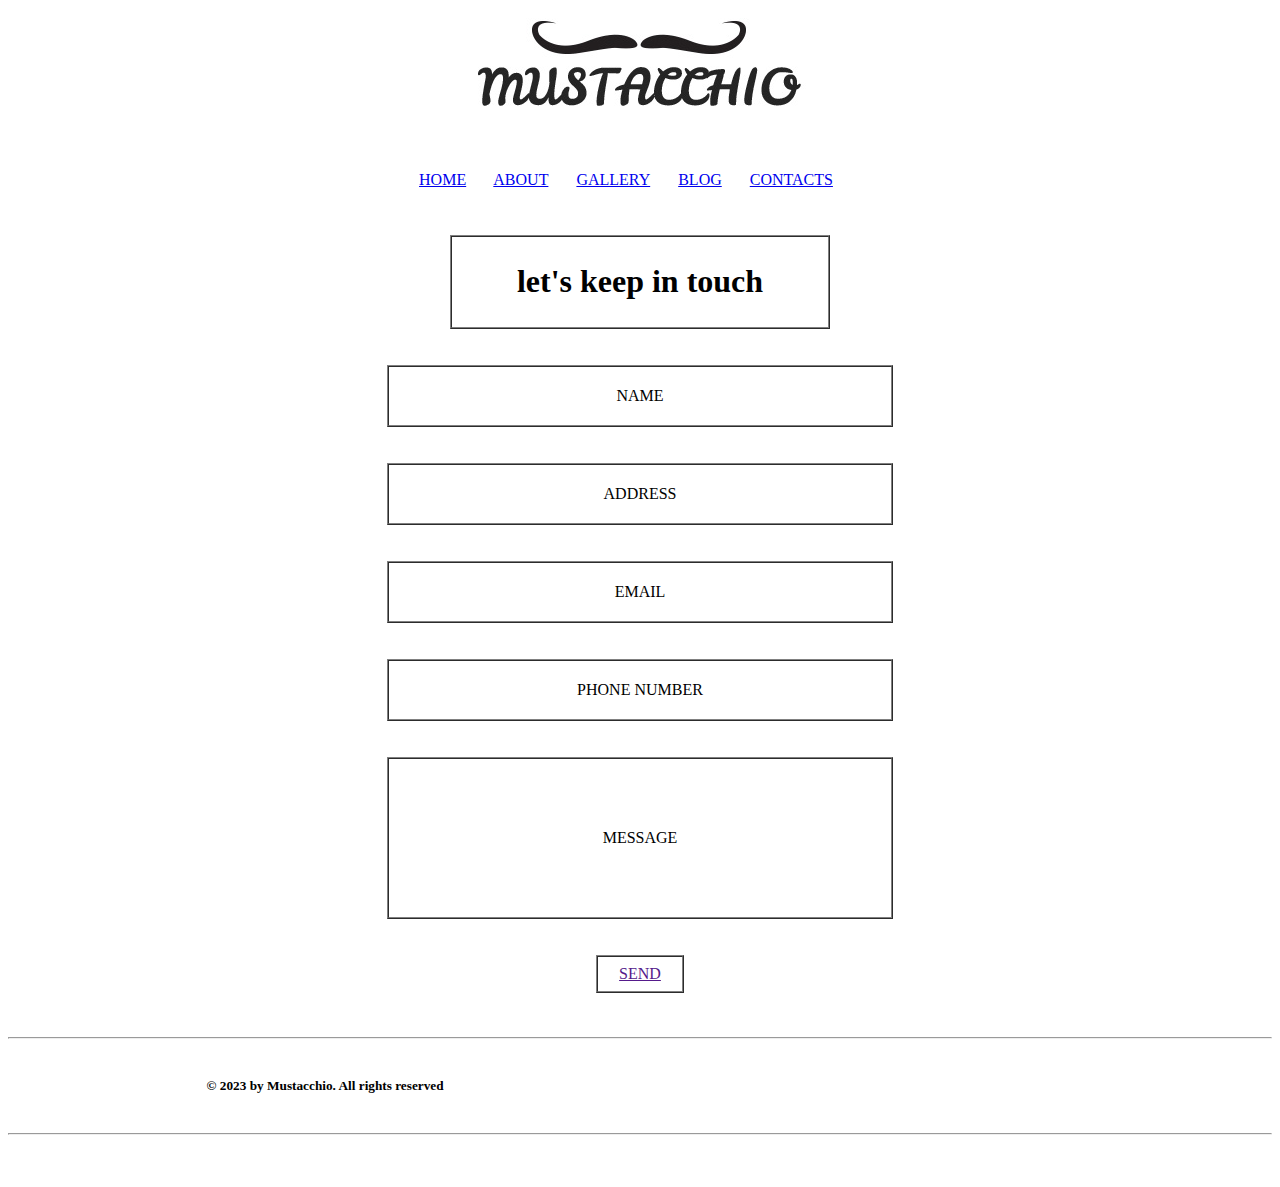
<file: mustache/mustache/contactpage.html>
<!DOCTYPE html>
<html lang="en">
<head>
    <meta charset="UTF-8">
    <meta name="viewport" content="width=device-width, initial-scale=1.0">
    <title>Document</title>
</head>
<body>
    <table cellspacing="0" cellpadding="10px" width="100%">
        <!-- Header Row -->
        <tr align="center">
            <td> <img src="img/logo.jpg" alt=""></td>
        </tr>
        </table>
        <br><br>

        <table cellspacing="0" cellpadding="10px" width="100%">
            <tr align="center"> 
                <td>
                 <a href="index.html">HOME</a>&nbsp; &nbsp; &nbsp;&nbsp;
                 <a href="aboutpage.html">ABOUT</a>&nbsp; &nbsp; &nbsp;&nbsp;
                 <a href="gallerypage.html">GALLERY</a>&nbsp; &nbsp; &nbsp;&nbsp;
                 <a href="blogpage.html">BLOG</a>&nbsp; &nbsp; &nbsp;&nbsp;
                 <a href="contactpage.html">CONTACTS</a>&nbsp; &nbsp; &nbsp;&nbsp;&nbsp;
               </td>
            </tr> 
        </table>
      <br><br>

       <center>
      <table border=1px cellspacing="0" cellpadding="5px" width="30%">
        <tr align="center"> 
            <td>
                 <h1>let's keep in touch </h1>
           </td>
        </tr> 
    </table>
</center>
  <br><br>

  <center>
  <table border="1px" cellspacing="0" cellpadding="20px" width="40%">
    <tr align="center">
        <td> NAME</td>
    </tr>
  </table>
</center>
<br><br>

<center>
    <table border="1px" cellspacing="0" cellpadding="20px" width="40%">
      <tr align="center">
          <td> ADDRESS</td>
      </tr>
    </table>
  </center>
  <br><br>

  <center>
    <table border="1px" cellspacing="0" cellpadding="20px" width="40%">
      <tr align="center">
          <td> EMAIL</td>
      </tr>
    </table>
  </center>
 <br><br>

  <center>
    <table border="1px" cellspacing="0" cellpadding="20px" width="40%">
      <tr align="center">
          <td> PHONE NUMBER</td>
      </tr>
    </table>
  </center>
 <br><br>

  <center>
    <table border="1px" cellspacing="0" cellpadding="70px" width="40%">
      <tr align="center">
          <td> MESSAGE</td>
      </tr>
    </table>
  </center>
  <br><br>

  <center>
    <table border="1px" cellspacing="0" cellpadding="8px" width="7%">
      <tr align="center">
          <td> <a href="">SEND</a></td>
      </tr>
    </table>
  </center>
  <br><br>
    <hr>
          <table align="center" cellpadding="7px" width="70%">
            <tr>
                <td><h5>© 2023 by Mustacchio. All rights reserved</h5></td>
            </tr>
          </table>
          <hr>
          <br><br>
</body>
</html>
</file>
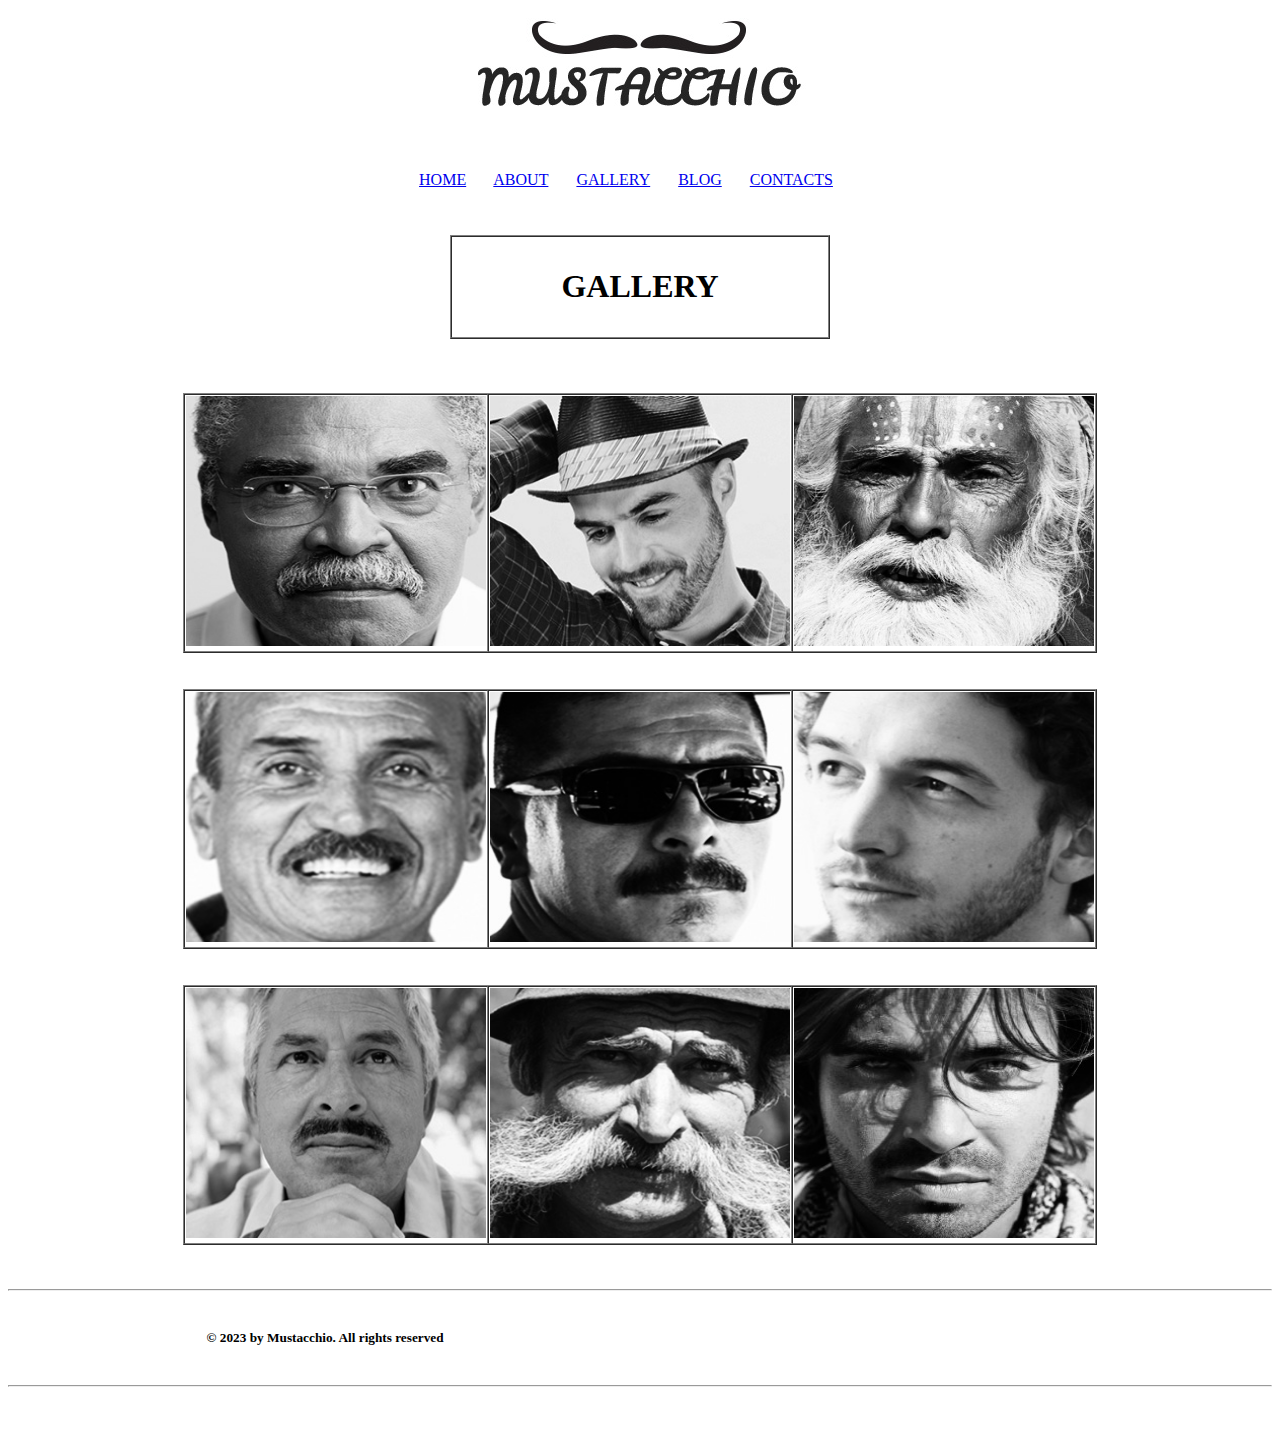
<file: mustache/mustache/gallerypage.html>
<!DOCTYPE html>
<html lang="en">
<head>
    <meta charset="UTF-8">
    <meta name="viewport" content="width=device-width, initial-scale=1.0">
    <title>Document</title>
</head>
<body>
    <table cellspacing="0" cellpadding="10px" width="100%">
        <!-- Header Row -->
        <tr align="center">
            <td> <img src="img/logo.jpg" alt=""></td>
        </tr>
        </table>
        <br><br>

        <table cellspacing="0" cellpadding="10px" width="100%">
            <tr align="center"> 
                <td>
                 <a href="index.html">HOME</a>&nbsp; &nbsp; &nbsp;&nbsp;
                 <a href="aboutpage.html">ABOUT</a>&nbsp; &nbsp; &nbsp;&nbsp;
                 <a href="gallerypage.html">GALLERY</a>&nbsp; &nbsp; &nbsp;&nbsp;
                 <a href="blogpage.html">BLOG</a>&nbsp; &nbsp; &nbsp;&nbsp;
                 <a href="contactpage.html">CONTACTS</a>&nbsp; &nbsp; &nbsp;&nbsp;&nbsp;
               </td>
            </tr> 
        </table>
      <br><br>

       <center>
      <table border=1px cellspacing="0" cellpadding="10px" width="30%">
        <tr align="center"> 
            <td>
                 <h1>GALLERY</h1>
           </td>
        </tr> 
    </table>
</center>
  <br><br>

  <center>
    <table border="1px" cellspacing="0">
      <tr>
          <td> <img src="img/mustache1.jpg" alt=""height="250px" width="300px"> </td>&nbsp;&nbsp;
          <td><img src="img/the-actor.jpg" alt="" height="250px" width="300px"></td>
          <td><img src="img/mustache3.jpg" alt=""height="250px" width="300px"></td>
      </tr>
    </table>
  <br><br>
    <table border="1px" cellspacing="0">
        <tr>
            <td><img src="img/mustache4.jpg" alt="" height="250px" width="300px"></td>
            <td><img src="img/mustache5.jpg" alt=""height="250px" width="300px"></td>
            <td><img src="img/mustache6.jpg" alt=""height="250px" width="300px"></td>
        </tr>
    </table>
<br><br>
 
    <table border="1px" cellspacing="0">
        <tr>
            <td><img src="img/the-father.jpg" alt=""height="250px" width="300px"></td>
            <td><img src="img/mustache8.jpg" alt=""height="250px" width="300px"></td>
            <td><img src="img/mustache9.jpg" alt=""height="250px" width="300px"></td>
        </tr>
    </table>
  </center>
  <br><br>
    <hr>
          <table align="center" cellpadding="7px" width="70%">
            <tr>
                <td><h5>© 2023 by Mustacchio. All rights reserved</h5></td>
            </tr>
          </table>
          <hr>
          <br><br>
</body>
</html>
</file>
